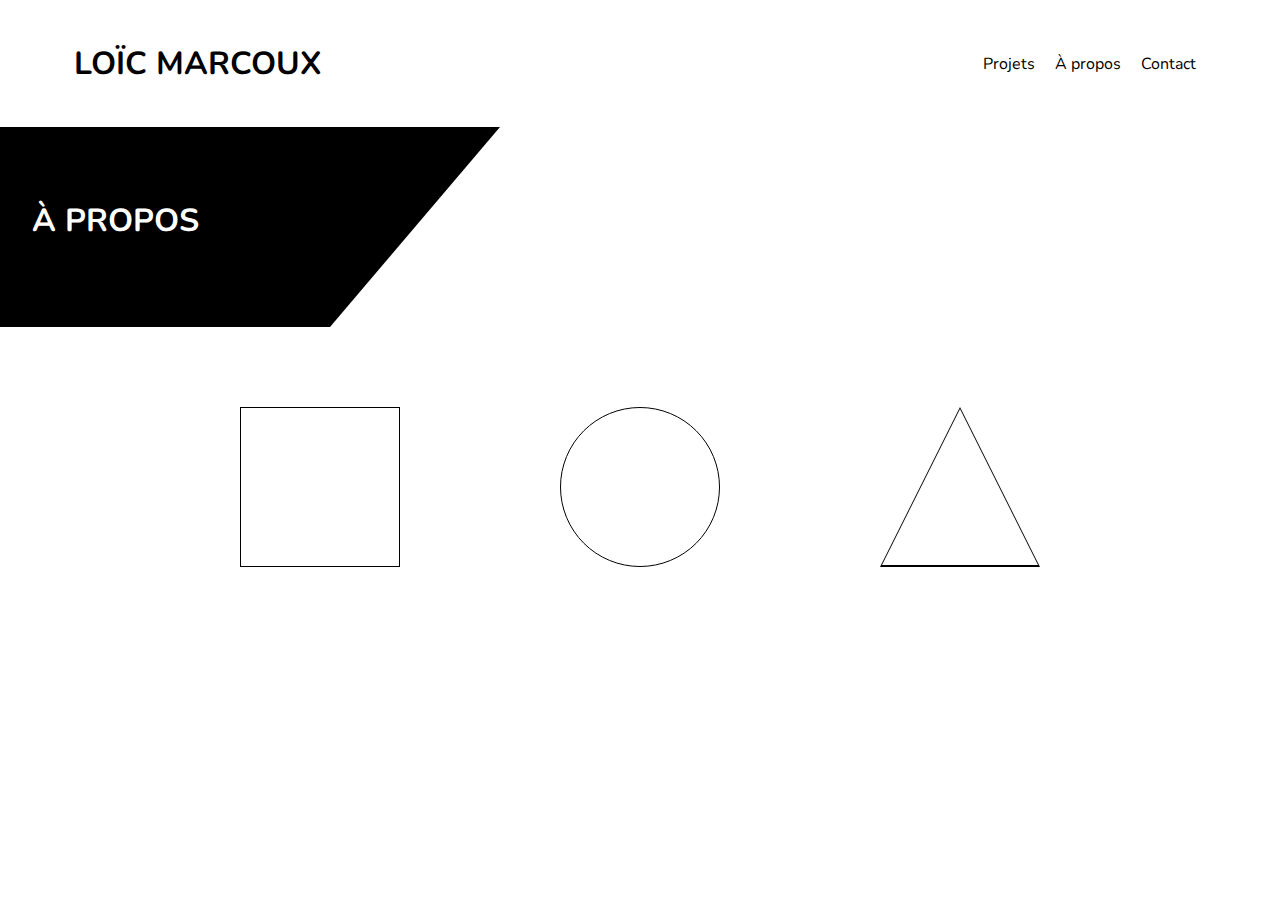
<file: 2.0/index.html>
<!DOCTYPE html>
<html lang="fr">
<head>
    <meta charset="UTF-8">
    <meta name="viewport" content="width=device-width, initial-scale=1.0">
    <link rel="stylesheet" href="style.css">
    <!-- Font Awesome-->
    <link rel="stylesheet" href="https://cdnjs.cloudflare.com/ajax/libs/font-awesome/6.1.1/css/all.min.css" integrity="sha512-KfkfwYDsLkIlwQp6LFnl8zNdLGxu9YAA1QvwINks4PhcElQSvqcyVLLD9aMhXd13uQjoXtEKNosOWaZqXgel0g==" crossorigin="anonymous" referrerpolicy="no-referrer">
    <!--CSS Fonts-->
    <link rel="preconnect" href="https://fonts.googleapis.com">
    <link rel="preconnect" href="https://fonts.gstatic.com" crossorigin>
    <link href="https://fonts.googleapis.com/css2?family=Nunito:ital,wght@0,200;0,300;0,700;1,200&display=swap" rel="stylesheet">
    <title>PortfolioLM - About</title>
</head>
<body>
    <div class="custom-cursor"></div>

    <header>
        <h1 class="logo">Loïc Marcoux</h1>
        <nav>
            <ul>
                <li><a href="project.html">Projets</a></li>
                <li><a href="index.html">À propos</a></li>
                <li><a href="contact.html">Contact</a></li>
            </ul>
        </nav>
    </header>
    <main>
        <div class=page-title>
            <h1>À propos</h1>
            <h2 id="titleh2"></h2>
        </div>
        <section class="menu">
            <!--<div id="carré-présentation" class="box carré"></div>
            <div id="rond-linkbox" class="box rond">
                
            </div>
            <svg id="triangle-skillzbox" class="box triangle" width="160" height="160" xmlns="http://www.w3.org/2000/svg">
                <text id="tritext">Et là</text>
                <polygon points="80,10 10,150 150,150" fill="transparent" stroke="black" stroke-width="1" />
            </svg>-->
            <div id="carré-présentation" class="box carré"></div>
            <div id="rond-linkbox" class="box rond"></div>
            <div id="container-triangle" class="box container-clip">
                <div class="triangle-skillzbox" id="triangle-border"></div>
                <div class="triangle-skillzbox" id="triangle"></div>
            </div>
        </section>
    </main>
    <script src="intro.js"></script>
</body>
</html>
</file>
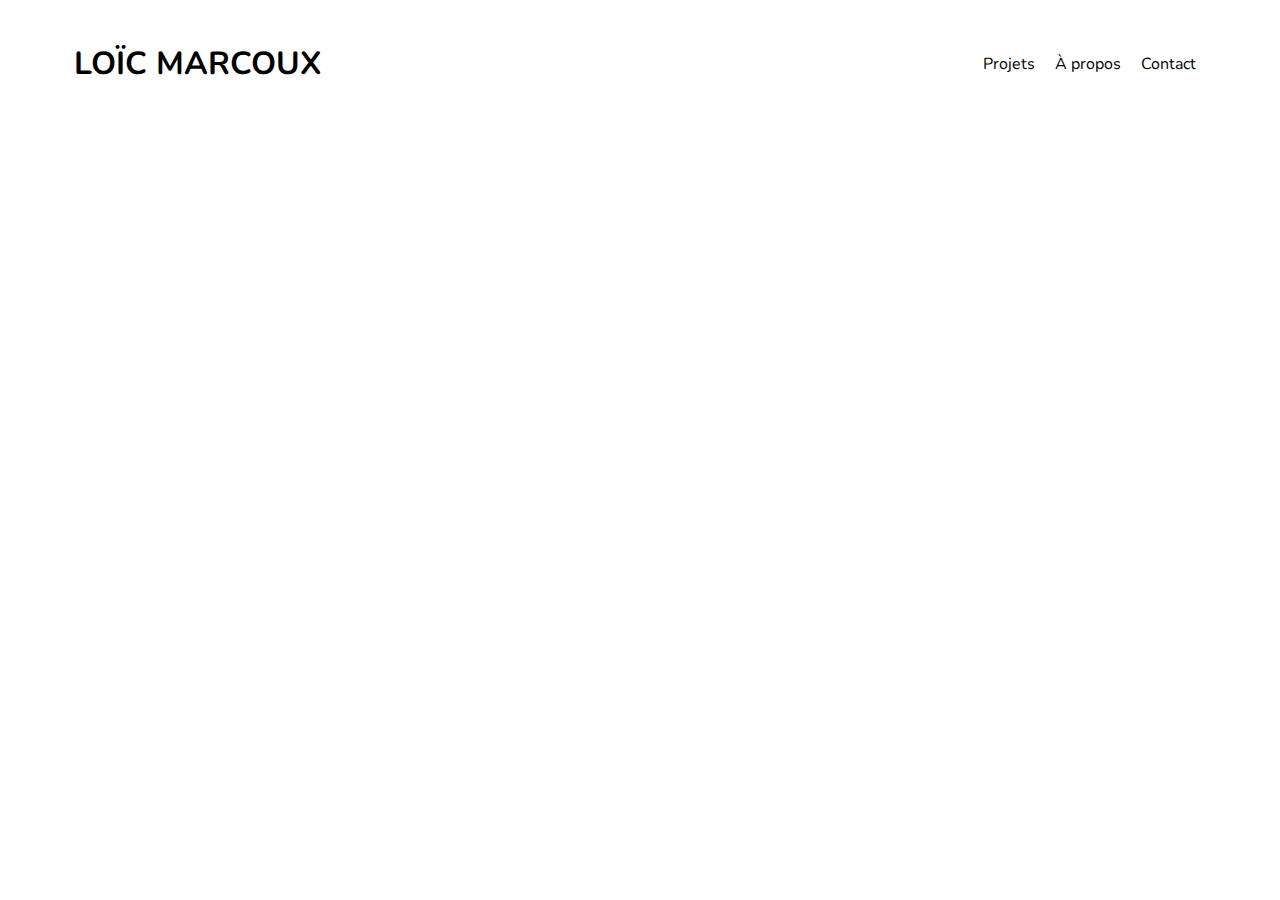
<file: 2.0/contact.html>
<!DOCTYPE html>
<html lang="fr">
<head>
    <meta charset="UTF-8">
    <meta name="viewport" content="width=device-width, initial-scale=1.0">
    <link rel="stylesheet" href="style.css">
    <!--CSS Fonts-->
    <link rel="preconnect" href="https://fonts.googleapis.com">
    <link rel="preconnect" href="https://fonts.gstatic.com" crossorigin>
    <link href="https://fonts.googleapis.com/css2?family=Nunito:ital,wght@0,200;0,300;0,700;1,200&display=swap" rel="stylesheet">
    <title>PortfolioLM - Contact</title>
</head>
<body>
    <div class="custom-cursor"></div>

    <header>
        <h1 class="logo">Loïc Marcoux</h1>
        <nav>
            <ul>
                <li><a href="project.html">Projets</a></li>
                <li><a href="index.html">À propos</a></li>
                <li><a href="contact.html">Contact</a></li>
            </ul>
        </nav>
    </header>
    <main>
        <section class="contact" id="contact">
            
        </section>
    </main>
    <script src="main.js"></script>
</body>
</html>
</file>
<file: 2.0/style.css>
*{
    box-sizing:border-box;
    margin:0 auto;
    font-family: 'Nunito', sans-serif;
}

/*.custom-cursor {
    
    width: 20px;
    height: 20px;
    background-color: red;
    border-radius: 50%;
    position: absolute;
    pointer-events: none;
    transform: translate(-50%, -50%);
    transition: transform 0.2s ease;
}*/


header {
    display: flex;
    justify-content: space-between;
    align-items: center;
    
    padding: 2em 4em;;
    
}

h1 {
    margin: 0;
    text-transform:uppercase;
}
.logo{
    padding:10px;
}
.logo:hover{
    border-radius:50px;
    
    background-color:rgb(0, 0, 0);
    color:white;
}
nav{
    margin-right:0;
}
nav ul {
    list-style: none;
    padding: 0;
    display: flex;
}

nav li {
    margin-right: 20px;
}
a{
    text-decoration:none;
}
nav a {
    text-decoration: none;
    color:black;
    position: relative;
}

nav a::before {
    content: "";
    position: absolute;
    bottom: 0;
    left: 50%;
    width: 0;
    height: 1px;
    background-color: #000000;
    transition: all 0.3s;
    transform: translateX(-50%);
}

nav a:hover::before {
    width: 100%;
}

/* Médias querries pour téléphone (à revoir c'est de la merde)*/
@media (max-width: 450px) {
    header{
        flex-direction: column;
        align-items: flex-start;
        padding: 10px;
    }

    nav ul {
        margin-left: 0;
        display:flex;
    }

    nav li {
        margin-right: 0;
        margin-bottom: 10px;
        flex-direction: column;
    }

    nav {
        text-align: center;
    }
}

/*FIN DE LA NAV*/

/*DEBUT DU MAIN*/
.menu{
    display:flex;
    justify-content:space-between;
    padding:0 10em;
    height:80vh;
    align-items:center;
    
}
.menu *{
    align-items:center;
}

.carré{
    border:solid 1px;
    width:10em;
    height:10em;
    z-index:20;
    cursor: pointer;
    overflow: clip;
}
.rond{
    border:solid 1px;
    width:10em;
    height:10em;
    border-radius:10em;
    cursor: pointer;
}
.container-clip{
    position: relative;
    width:10em;
    height:10em;
}
#triangle-border{
    
    width:10em;
    height:10em;
    z-index:20;
    background-color:black;
    cursor: pointer;
    overflow: clip;
    clip-path: polygon(50% 0%, 0 100%, 100% 100%);
}
#triangle{
    position:absolute;
    top:2px;
    left:2px;
    width:156px;
    height:156px;
    z-index:20;
    background-color:white;
    cursor: pointer;
    overflow: clip;
    clip-path: polygon(50% 0%, 0 100%, 100% 100%);
}
#triangle-skillzbox{
    cursor: pointer;
    
}
.mainview{
    width:50em;
    height:50em;
    position:absolute;
    left:30%
}
.leftside{
    position: absolute;
    left:10%
}
.rightside{
    position: absolute;
    right:10%
}
div > p{
    font-size:2em;
}
.click{
    padding:1.7em 0 1.7em 5px;
    align-items:center;
    text-align:center;
    justify-content:center;
}
.text-present{
    padding:1em 4em;
    text-align: center;
}
.test{
    transform:scale(6.5);
    position: relative;
    top: 46%;
    left:75%;
}
.page-title{
    position: absolute;
    background-color:black;
    width:500px;
    height:200px;
    padding:4.5em 2em;
    margin: 0 0;
    clip-path: polygon(0% 0%, 0% 100%, 66% 100%, 100% 0%);
}
.page-title > h1{
    color:white;
}
.main-project{
    position:relative;
    top:-20%;
    
}
img{
    width:500px;

}
.projects-container{
    display:flex;
}
.left, .right{
    width:250px;
    position:relative;
    top:40%;
}

h2{
    
    text-align:center;
    text-transform:uppercase;
    padding:1em;
}
#titleh2{
    color:white;
    font-size:10px;
    text-align:left;
    text-transform:none;
}
.left+h2, .right+h2{
    
    position: relative;
    top:40%;
    text-align:center;
}
.fa-circle-left, .fa-circle-right{
    position:absolute;
    top:70%;
    transform:scale(4);
    color: grey;
}
.fa-circle-left{
    left:30%;
}
.fa-circle-right{
    right:31%;
}
.fa-circle-left:hover, .fa-circle-right:hover{
    color:black;
    transform:scale(4.5);
    cursor: pointer;
}
/*Animations*/
/*.box:hover{
    transform:scale(1.5);
}
*/
i{
    color:black;
}
i:hover{
    transform:scale(1.2);
}
</file>
